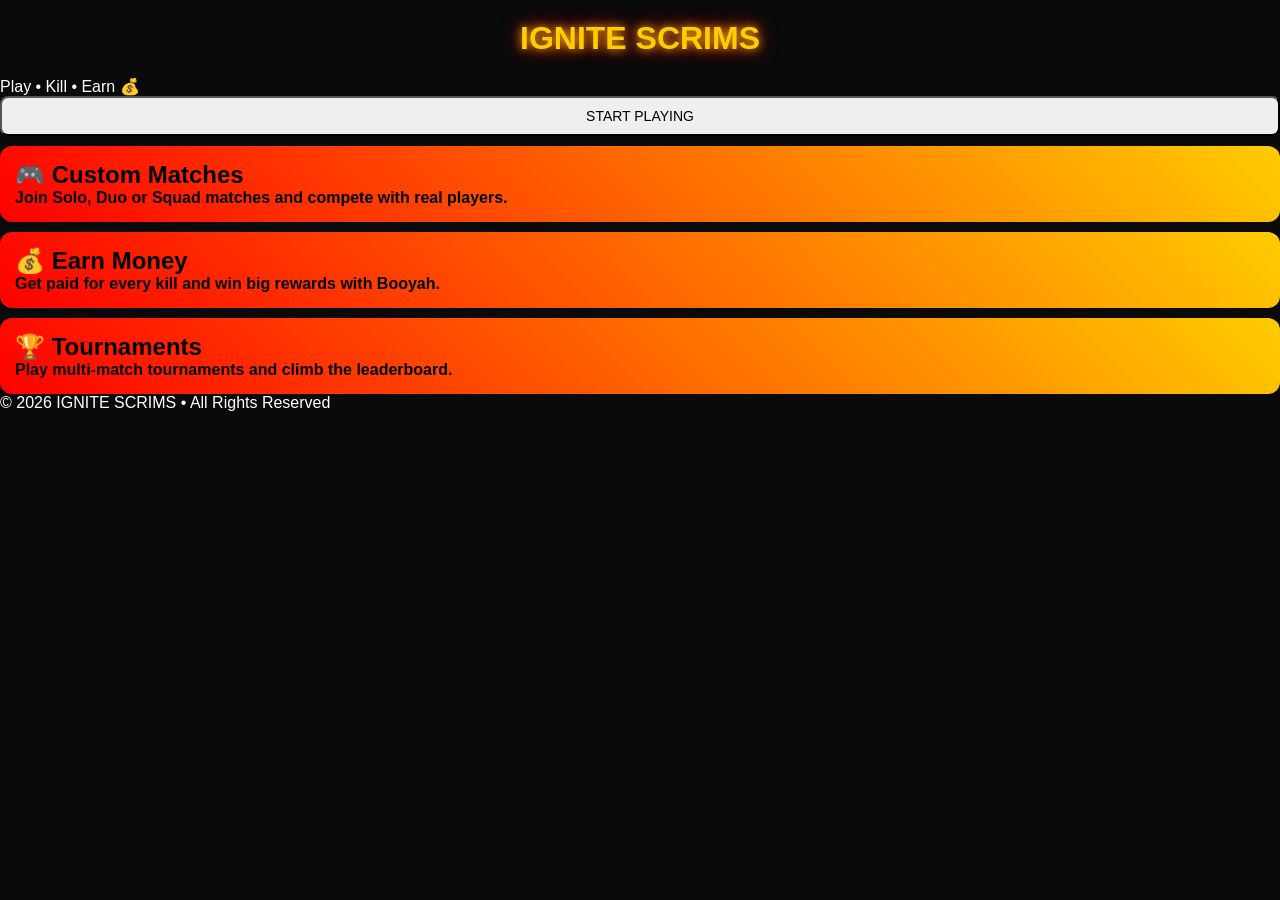
<file: index.html>
<!DOCTYPE html>
<html lang="en">
<head>
    <meta charset="UTF-8">
    <meta name="viewport" content="width=device-width, initial-scale=1.0">
    <title>IGNITE SCRIMS</title>

    <link rel="stylesheet" href="css/style.css">
</head>
<body>

<!-- 🔥 HERO SECTION -->
<div class="hero">

    <div class="content">

        <!-- LOGO -->
        <h1 class="logo">IGNITE SCRIMS</h1>

        <!-- TAGLINE -->
        <p class="tagline">
            Play • Kill • Earn 💰
        </p>

        <!-- START BUTTON -->
        <button class="play-btn" onclick="goToLogin()">
            START PLAYING
        </button>

    </div>

</div>

<!-- ⚙️ INFO SECTION -->
<div class="info-section">

    <div class="info-box">
        <h2>🎮 Custom Matches</h2>
        <p>Join Solo, Duo or Squad matches and compete with real players.</p>
    </div>

    <div class="info-box">
        <h2>💰 Earn Money</h2>
        <p>Get paid for every kill and win big rewards with Booyah.</p>
    </div>

    <div class="info-box">
        <h2>🏆 Tournaments</h2>
        <p>Play multi-match tournaments and climb the leaderboard.</p>
    </div>

</div>

<!-- 📞 FOOTER -->
<div class="footer">
    <p>© 2026 IGNITE SCRIMS • All Rights Reserved</p>
</div>

<!-- JS -->
<script>
function goToLogin() {
    window.location.href = "login.html";
}
</script>

</body>
</html>
</file>
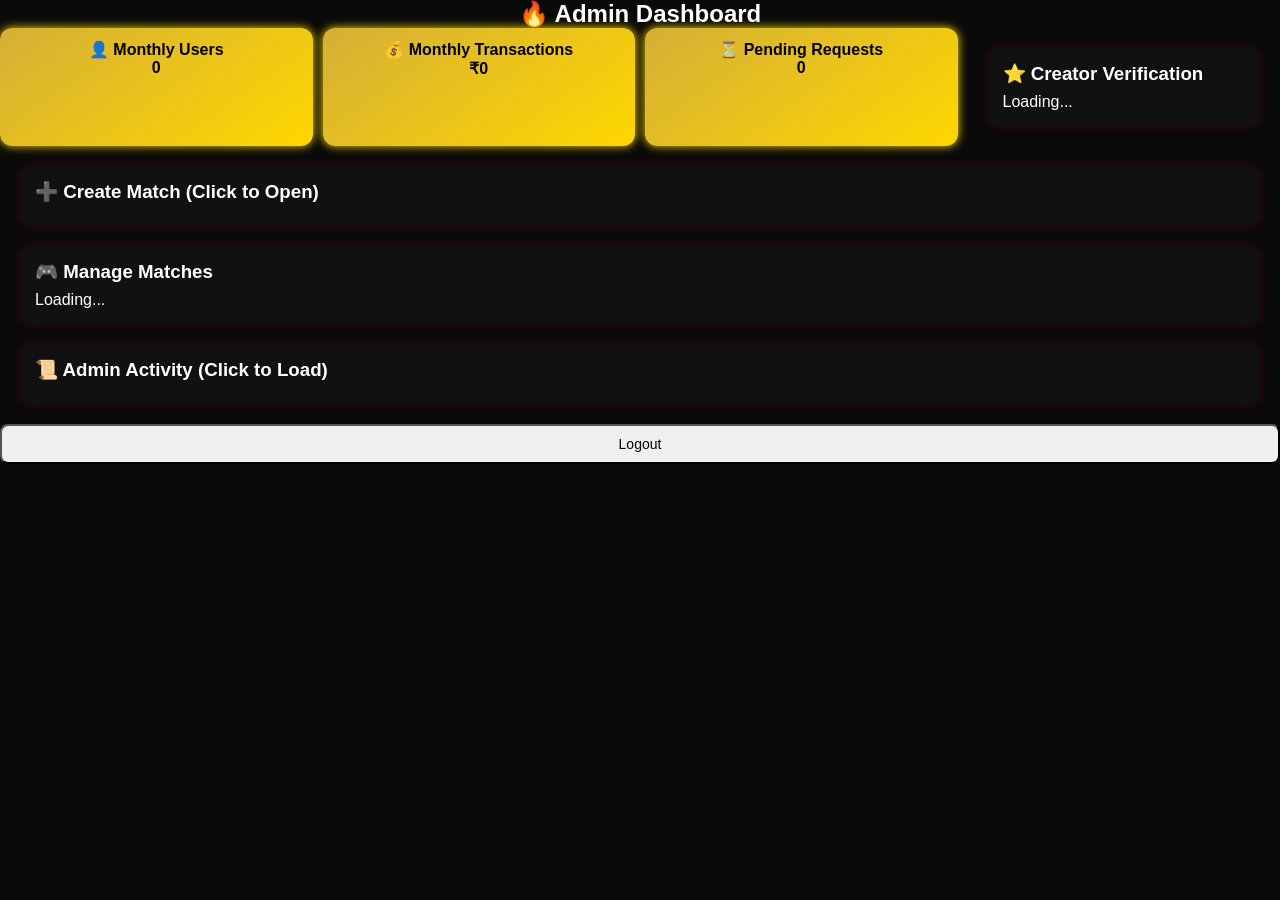
<file: admin.html>
<!DOCTYPE html>
<html>
<head>
  <title>Admin Panel</title>
  <link rel="stylesheet" href="css/style.css">
</head>

<body>

<h2 style="text-align:center;">🔥 Admin Dashboard</h2>

<!-- 📊 STATS -->
<div class="wallet-stats">

  <div class="gold-box">
    👤 Monthly Users <br>
    <span id="monthlyUsers">0</span>
  </div>

  <div class="gold-box">
    💰 Monthly Transactions <br>
    ₹<span id="monthlyAmount">0</span>
  </div>

  <div class="gold-box" onclick="openPending()">
    ⏳ Pending Requests <br>
    <span id="pendingCount">0</span>
  </div>

  <div class="card" style="margin:20px;">
  <h3>⭐ Creator Verification</h3>
  <div id="creatorRequests">Loading...</div>
</div>

</div>


<!-- 🎮 CREATE MATCH TOGGLE -->
<div class="card" style="margin:20px; cursor:pointer;" onclick="toggleCreateMatch()">
  <h3>➕ Create Match (Click to Open)</h3>
</div>

<!-- 🎮 CREATE MATCH FORM -->
<div id="createMatchBox" class="card" style="margin:20px; display:none;">
  
  <select id="type">
    <option value="match">Match</option>
    <option value="tournament">Tournament</option>
  </select>

  <select id="mode">
    <option value="Solo">Solo</option>
    <option value="Duo">Duo</option>
    <option value="Squad">Squad</option>
  </select>

  <input type="number" id="entry" placeholder="Entry Fee ₹">
  <input type="number" id="perKill" placeholder="Per Kill ₹">
  <input type="number" id="booyah" placeholder="Booyah Bonus ₹">
  <input type="number" id="slots" placeholder="Total Slots">
  <input type="text" id="time" placeholder="Match Time (e.g. 09:00)">

  <textarea id="rules" placeholder="Enter match rules..." style="width:100%; height:80px;"></textarea>

  <button onclick="createMatch()" class="play-btn">
    Create Match
  </button>
</div>


<!-- 🎮 MANAGE MATCH -->
<div class="card" style="margin:20px;">
  <h3>🎮 Manage Matches</h3>
  <div id="matchDeleteList">Loading...</div>
</div>

<!-- 👥 MATCH PLAYERS VIEW -->
<div id="matchPlayersView" style="margin:20px;"></div>


<!-- 📜 ADMIN ACTIVITY TOGGLE -->
<div class="card" style="margin:20px; cursor:pointer;" onclick="toggleAdminHistory()">
  <h3>📜 Admin Activity (Click to Load)</h3>
</div>

<!-- 📜 ADMIN HISTORY -->
<div id="adminHistoryBox" class="card" style="margin:20px; display:none;">
  <div id="adminHistory">Loading...</div>
</div>


<!-- ⏳ PENDING POPUP -->
<div id="pendingPopup" class="popup">
  <div class="popup-box">
    <h3>Pending Requests</h3>
    <div id="pendingList">Loading...</div>

    <button onclick="closePendingAdmin()">Close</button>
  </div>
</div>


<!-- 🔥 LOGOUT -->
<div style="text-align:center; margin-top:20px;">
  <button onclick="logout()" class="play-btn">Logout</button>
</div>


<!-- ⚡ SCRIPTS -->
<script>
function toggleCreateMatch(){
  const box = document.getElementById("createMatchBox");
  box.style.display = box.style.display === "none" ? "block" : "none";
}

function toggleAdminHistory(){
  const box = document.getElementById("adminHistoryBox");

  if(box.style.display === "none"){
    box.style.display = "block";

    // 🔥 LOAD ONLY WHEN CLICK
    if(typeof loadAdminHistory === "function"){
      loadAdminHistory();
    }
  }else{
    box.style.display = "none";
  }
}
</script>

<script type="module" src="js/admin.js"></script>

</body>
</html>
</file>
<file: css/style.css>
/* 🔥 RESET */
* {
    margin: 0;
    padding: 0;
    box-sizing: border-box;
    font-family: Arial, sans-serif;
}

/* 🌑 BODY */
body {
    background: #0a0a0a;
    color: white;
}

/* 🔥 LOGO */
.logo {
    text-align: center;
    font-size: 32px;
    padding: 20px;
    color: #ffcc00;
    text-shadow: 0 0 10px #ffcc00, 0 0 20px red;
}

/* 🔻 NAV */
.top-nav {
    display: flex;
    justify-content: space-around;
    background: #111;
    padding: 10px;
}

.top-nav button {
    background: none;
    border: none;
    color: #aaa;
    font-weight: bold;
}

.top-nav button:hover {
    color: #ffcc00;
}

/* 🎮 FILTER */
.sub-nav {
    display: flex;
    justify-content: space-around;
    background: #0d0d0d;
    padding: 8px;
}

.sub-nav button {
    background: none;
    border: none;
    color: #888;
}

.sub-nav button:hover {
    color: #ffcc00;
}

/* 📦 SECTIONS */
.section {
    display: none;
    padding: 15px;
}

.section.active {
    display: block;
}

/* 🎴 CARD */
.card {
    background: #111;
    padding: 15px;
    border-radius: 10px;
    margin-top: 10px;
}

/* 🔘 SMALL BUTTON */
.play-btn {
    width: 100%;
    padding: 10px;
    border-radius: 8px;
    font-size: 14px;
    transition: 0.2s;
}

.play-btn:active {
    transform: scale(0.95);
}

/* ✨ HOVER ANIMATION */
.play-btn:hover {
    transform: scale(1.03);
    box-shadow: 0 0 10px rgba(255,0,0,0.6);
}

#creatorBtn {
    background: linear-gradient(45deg, #00ffcc, #00ff66);
    color: black;
    font-weight: bold;
}

#creatorBtn:disabled {
    background: grey;
    cursor: not-allowed;
}

/* 👤 PROFILE BOX */
.info-box {
    margin-top: 10px;
    padding: 12px;
    border-radius: 10px;
    background: linear-gradient(45deg, red, yellow);
    color: black;
    font-weight: bold;
}

/* INPUT */
input {
    width: 100%;
    padding: 10px;
    margin-top: 10px;
    border-radius: 6px;
    border: none;
}

/* PHONE */
.phone-box {
    display: flex;
    align-items: center;
    gap: 5px;
}

.phone-box span {
    background: #222;
    padding: 10px;
    border-radius: 6px;
}

/* ✨ PREMIUM EFFECT */
.card {
    background: #111;
    padding: 15px;
    border-radius: 12px;
    margin: 15px;
    box-shadow: 0 0 10px rgba(255,0,0,0.2);
}

.info-box {
    margin-top: 10px;
    padding: 15px;
    border-radius: 12px;
    background: linear-gradient(45deg, #ff0000, #ffcc00);
    color: black;
    font-weight: bold;
    cursor: pointer;
    transition: 0.3s;
}

.info-box:hover {
    transform: scale(1.03);
}

h3 {
    margin-bottom: 8px;
}

/* 💰 WALLET */
.wallet-stats{
    display:grid;
    grid-template-columns: repeat(auto-fit,minmax(250px,1fr));    
    gap:10px;
    
}

.gold-box{
    background: linear-gradient(145deg,#d4af37,#ffd700);
    color:black;
    padding:12px;
    border-radius:12px;
    font-weight:bold;
    text-align:center;
    box-shadow:0 0 10px gold;
}

/* 🔥 FIXED POPUP SYSTEM */
.popup {
    position: fixed;
    top: 0;
    left: 0;
    width: 100%;
    height: 100%;

    justify-content: center;
    align-items: center;

    background: rgba(0,0,0,0.8);
    z-index: 9999;

    display: none; /* 🔥 IMPORTANT FIX */
}

/* 🔥 SHOW POPUP */
.popup.show {
    display: flex;
}

/* 🎮 Normal Match */
.match-card {
  background: #1e1e1e;
  color: white;
  padding: 15px;
  border-radius: 10px;
  margin: 10px;
}

/* 🏆 TOURNAMENT GOLD CARD */
.card.gold {
    position: relative;
    background: linear-gradient(135deg, #1a1a1a, #2b2b2b);
    border: 1px solid gold;
    border-radius: 12px;
    padding: 15px;
    overflow: hidden;
    box-shadow: 0 0 10px rgba(255,215,0,0.4);
}

/* ✨ SHINE EFFECT */
.card.gold::before {
    content: "";
    position: absolute;
    top: 0;
    left: -100%;
    width: 50%;
    height: 100%;
    background: linear-gradient(
        120deg,
        transparent,
        rgba(255, 215, 0, 0.6),
        transparent
    );
    transform: skewX(-25deg);
}

/* 🔁 ANIMATION */
.card.gold:hover::before {
    animation: shine 1.5s infinite;
}

/* 🔥 AUTO SHINE (WITHOUT HOVER) */
.card.gold.auto-shine::before {
    animation: shine 3s infinite;
}

@keyframes shine {
    0% { left: -100%; }
    100% { left: 200%; }
}

/* 🏆 TITLE STYLE */
.card.gold p:first-child {
    color: gold;
    font-weight: bold;
    font-size: 16px;
}

/* 💰 ENTRY STYLE */
.card.gold p {
    color: #fff;
}

/* 🚀 BUTTON PREMIUM */
.card.gold button {
    background: gold;
    color: black;
    border: none;
    padding: 8px 12px;
    border-radius: 8px;
    font-weight: bold;
    cursor: pointer;
}

.toast{
    position: fixed;
    bottom: 20px;
    left: 50%;
    transform: translateX(-50%);
    background: black;
    color: white;
    padding: 10px 20px;
    border-radius: 8px;
    z-index: 9999;
}

.creator-badge {
    color: gold;
    font-weight: bold;
    margin-left: 5px;
    animation: glow 1.5s infinite alternate;
}

@keyframes glow {
    from {
        text-shadow: 0 0 5px gold;
    }
    to {
        text-shadow: 0 0 15px gold, 0 0 25px orange;
    }
}
</file>
